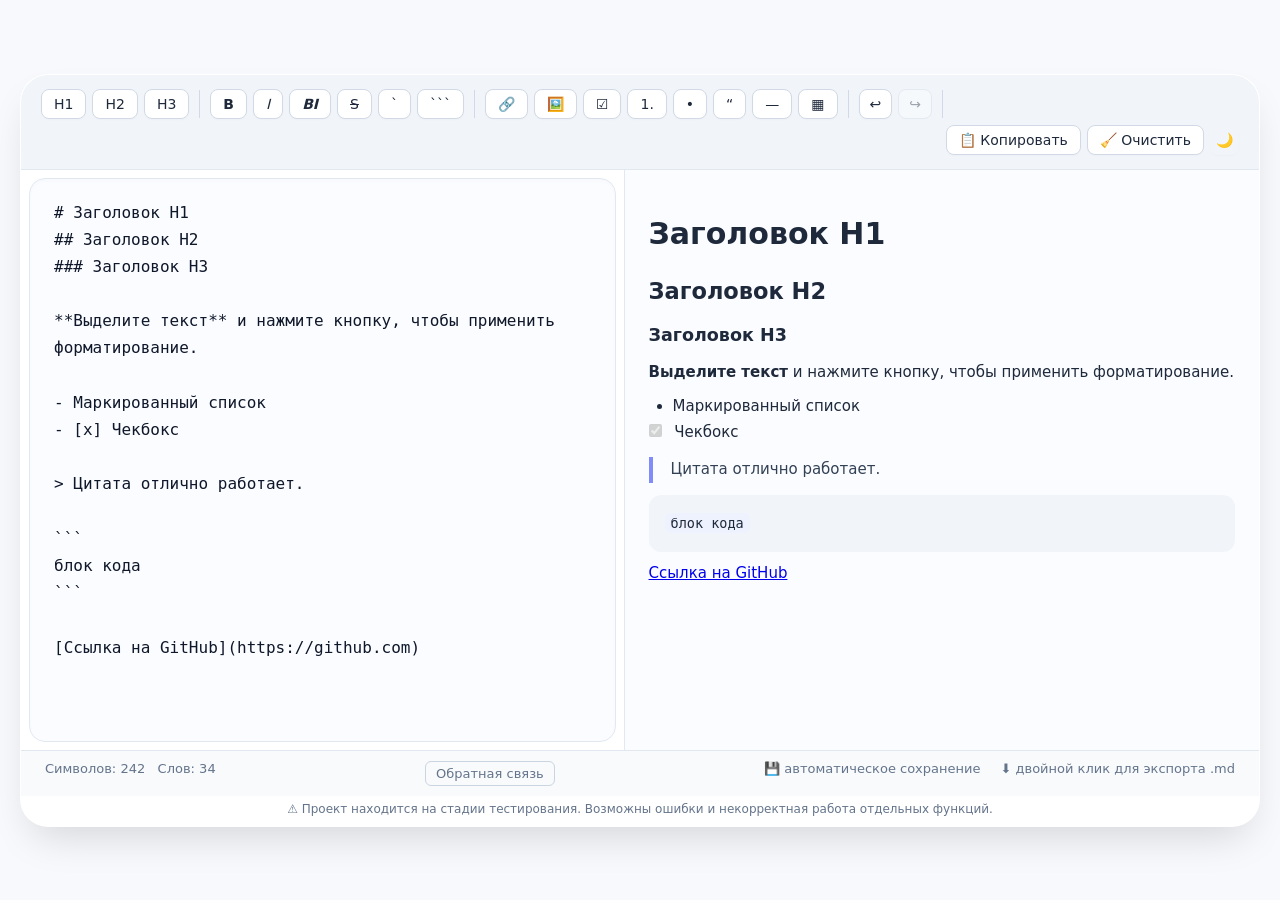
<file: index.html>
<!DOCTYPE html>
<html lang="ru">

<head>
    <meta charset="UTF-8">
    <meta name="viewport" content="width=device-width, initial-scale=1.0">
    <title>Markdown Редактор</title>
    <link rel="icon"
        href="data:image/svg+xml,<svg xmlns='http://www.w3.org/2000/svg' viewBox='0 0 64 64'><rect width='64' height='64' rx='14' fill='%234f46e5'/><text x='32' y='42' text-anchor='middle' font-family='Arial' font-size='28' font-weight='700' fill='white'>ME</text></svg>">

    <!-- Yandex.Metrika counter -->
    <script type="text/javascript">
        (function (m, e, t, r, i, k, a) {
            m[i] = m[i] || function () { (m[i].a = m[i].a || []).push(arguments) };
            m[i].l = 1 * new Date();
            for (var j = 0; j < document.scripts.length; j++) { if (document.scripts[j].src === r) { return; } }
            k = e.createElement(t), a = e.getElementsByTagName(t)[0], k.async = 1, k.src = r, a.parentNode.insertBefore(k, a)
        })(window, document, 'script', 'https://mc.yandex.ru/metrika/tag.js?id=112751073', 'ym');

        ym(112751073, 'init', { ssr: true, webvisor: true, clickmap: true, ecommerce: "dataLayer", referrer: document.referrer, url: location.href, accurateTrackBounce: true, trackLinks: true });
    </script>
    <noscript>
        <div><img src="https://mc.yandex.ru/watch/112751073" style="position:absolute; left:-9999px;" alt="" /></div>
    </noscript>
    <!-- /Yandex.Metrika counter -->

    <link rel="stylesheet" href="style.css">


</head>

<body>
    <div class="app">
        <div class="toolbar" id="toolbar">
            <!-- Заголовки H1, H2, H3 -->
            <button data-action="h1">H1</button>
            <button data-action="h2">H2</button>
            <button data-action="h3">H3</button>
            <div class="sep"></div>
            <!-- Форматирование -->
            <button data-action="bold"><b>B</b></button>
            <button data-action="italic"><i>I</i></button>
            <button data-action="bolditalic"><b><i>BI</i></b></button>
            <button data-action="strike"><s>S</s></button>
            <button data-action="code">`</button>
            <button data-action="codeblock">```</button>
            <div class="sep"></div>
            <!-- Вставка -->
            <button data-action="link">🔗</button>
            <button data-action="image">🖼️</button>
            <button data-action="checkbox">☑️</button>
            <button data-action="ol">1.</button>
            <button data-action="ul">•</button>
            <button data-action="quote">“</button>
            <button data-action="hr">—</button>
            <button data-action="table">▦</button>
            <div class="sep"></div>
            <!-- Undo / Redo -->
            <button id="undoBtn" class="undo-redo-btn" title="Отменить (Ctrl+Z)">↩️</button>
            <button id="redoBtn" class="undo-redo-btn" title="Вернуть (Ctrl+Y)">↪️</button>
            <div class="sep"></div>
            <div class="right-buttons">
                <button id="copyBtn">📋 Копировать</button>
                <button id="clearBtn">🧹 Очистить</button>
                <button id="themeToggle" class="theme-toggle" title="Сменить тему">🌙</button>
            </div>
        </div>

        <div class="editor-panel">
            <div class="editor">
                <textarea id="markdownInput" placeholder="Введите Markdown..."></textarea>
            </div>
            <div class="preview" id="preview"></div>
        </div>

        <div class="status-bar">
            <span id="stats">Символов: 0 &nbsp; Слов: 0</span>
            <button class="feedback-btn" onclick="openFeedback()">Обратная связь</button>
            <span>💾 автоматическое сохранение</span>
        </div>
        <div class="test-notice">
            ⚠️ Проект находится на стадии тестирования. Возможны ошибки и некорректная работа отдельных функций.
        </div>
    </div>

    <!-- Форма обратной связи -->
    <div class="feedback-modal" id="feedbackModal">
        <div class="feedback-box">
            <button class="feedback-close" onclick="closeFeedback()">×</button>
            <h3>Обратная связь</h3>
            <p>Нашли ошибку или хотите предложить улучшение?</p>
            <form action="https://formspree.io/f/xrpbgyyn" method="POST">
                <input type="email" name="email" placeholder="Ваш email (необязательно)">
                <textarea name="message" placeholder="Сообщение" required></textarea>
                <button class="feedback-submit" type="submit">Отправить</button>
            </form>
        </div>
    </div>

    <script src="script.js"></script>

</body>

</html>
</file>
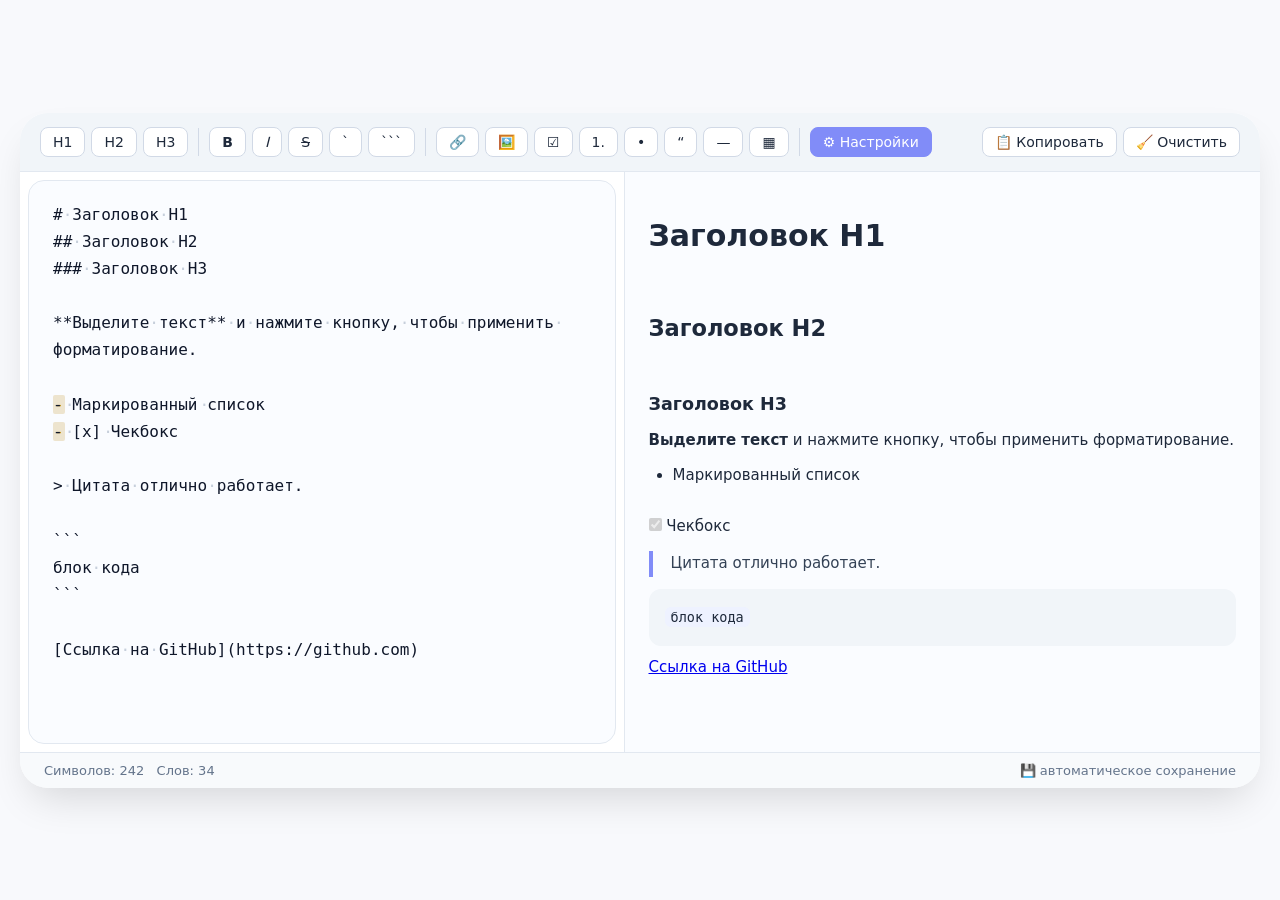
<file: me 2.html>
<!DOCTYPE html>
<html lang="ru">
<head>
    <meta charset="UTF-8">
    <meta name="viewport" content="width=device-width, initial-scale=1.0">
    <title>Markdown Редактор - Подсветка буквы Ё</title>
    <style>
        * {
            margin: 0;
            padding: 0;
            box-sizing: border-box;
        }
        body {
            font-family: system-ui, -apple-system, 'Segoe UI', Roboto, 'Helvetica Neue', sans-serif;
            background: #f8f9fc;
            color: #1e293b;
            display: flex;
            justify-content: center;
            align-items: center;
            min-height: 100vh;
            padding: 20px;
        }
        .app {
            max-width: 1400px;
            width: 100%;
            background: #ffffff;
            border-radius: 28px;
            box-shadow: 0 20px 40px -12px rgba(0, 0, 0, 0.15);
            overflow: hidden;
            display: flex;
            flex-direction: column;
        }
        .toolbar {
            display: flex;
            flex-wrap: wrap;
            gap: 6px;
            padding: 14px 20px;
            background: #f1f5f9;
            border-bottom: 1px solid #e2e8f0;
            align-items: center;
        }
        .toolbar button {
            background: white;
            border: 1px solid #d1d9e6;
            border-radius: 8px;
            padding: 6px 12px;
            font-size: 14px;
            font-weight: 500;
            color: #1e293b;
            cursor: pointer;
            display: inline-flex;
            align-items: center;
            gap: 4px;
            transition: 0.15s;
            font-family: inherit;
            white-space: nowrap;
        }
        .toolbar button:hover {
            background: #eef2ff;
            border-color: #818cf8;
            transform: translateY(-1px);
        }
        .toolbar .sep {
            width: 1px;
            height: 28px;
            background: #d1d9e6;
            margin: 0 4px;
        }
        .toolbar .right-buttons {
            margin-left: auto;
            display: flex;
            gap: 6px;
        }
        .editor-panel {
            display: flex;
            flex-direction: row;
            height: 580px;
        }
        .editor {
            flex: 1;
            display: flex;
            flex-direction: column;
            padding: 8px;
            background: #ffffff;
            position: relative;
        }
        
        .editor-wrapper {
            position: relative;
            width: 100%;
            height: 100%;
            border-radius: 16px;
            border: 1px solid #e2e8f0;
            background: #fafcff;
            overflow: hidden;
        }
        .editor-wrapper:focus-within {
            border-color: #818cf8;
            box-shadow: 0 0 0 3px rgba(99, 102, 241, 0.15);
        }
        
        .editor-overlay {
            position: absolute;
            top: 0;
            left: 0;
            width: 100%;
            height: 100%;
            padding: 20px 24px;
            font-size: 16px;
            line-height: 1.7;
            font-family: 'SF Mono', 'Fira Code', 'Consolas', monospace;
            color: transparent;
            white-space: pre-wrap;
            word-wrap: break-word;
            pointer-events: none;
            z-index: 1;
            overflow: hidden;
            tab-size: 4;
        }
        
        .editor-overlay .space-char {
            color: #94a3b8;
            opacity: 0.5;
            pointer-events: none;
        }
        
        .editor-overlay .tab-char {
            color: #94a3b8;
            opacity: 0.5;
            pointer-events: none;
        }
        
        .editor-overlay .tab-char::after {
            content: '→';
            color: #94a3b8;
            opacity: 0.5;
        }
        
        .editor-overlay .trailing-space {
            color: #dc2626;
            background: rgba(255, 0, 0, 0.15);
            pointer-events: none;
            border-radius: 2px;
        }
        
        .editor-overlay .percent-space {
            color: #dc2626;
            background: rgba(255, 0, 0, 0.2);
            pointer-events: none;
            border-radius: 2px;
            font-weight: bold;
        }
        
        .editor-overlay .decimal-separator {
            color: #dc2626;
            background: rgba(255, 0, 0, 0.25);
            pointer-events: none;
            border-radius: 2px;
            font-weight: bold;
            padding: 0 1px;
        }
        
        .editor-overlay .image-alt-error {
            color: #dc2626;
            background: rgba(255, 0, 0, 0.2);
            pointer-events: none;
            border-radius: 2px;
            font-weight: bold;
            padding: 0 2px;
        }
        
        .editor-overlay .dash-warning {
            color: #b8860b;
            background: rgba(184, 134, 11, 0.2);
            pointer-events: none;
            border-radius: 2px;
            font-weight: 500;
            padding: 0 1px;
        }
        
        .editor-overlay .quote-error {
            color: #dc2626;
            background: rgba(255, 0, 0, 0.2);
            pointer-events: none;
            border-radius: 2px;
            font-weight: bold;
            padding: 0 2px;
        }
        
        .editor-overlay .quote-warning {
            color: #b8860b;
            background: rgba(184, 134, 11, 0.2);
            pointer-events: none;
            border-radius: 2px;
            font-weight: 500;
            padding: 0 2px;
        }
        
        .editor-overlay .yo-error {
            color: #dc2626;
            background: rgba(255, 0, 0, 0.25);
            pointer-events: none;
            border-radius: 2px;
            font-weight: bold;
            padding: 0 2px;
        }
        
        .editor textarea {
            position: relative;
            z-index: 2;
            width: 100%;
            height: 100%;
            border: none;
            padding: 20px 24px;
            font-size: 16px;
            line-height: 1.7;
            font-family: 'SF Mono', 'Fira Code', 'Consolas', monospace;
            resize: none;
            background: transparent;
            color: #0f172a;
            outline: none;
            tab-size: 4;
            white-space: pre-wrap;
            word-wrap: break-word;
            letter-spacing: normal;
        }
        
        .editor textarea::selection {
            background: rgba(99, 102, 241, 0.2);
        }
        
        .preview {
            flex: 1;
            padding: 20px 24px;
            overflow-y: auto;
            background: #fafcff;
            border-left: 1px solid #e2e8f0;
            font-size: 15px;
            line-height: 1.7;
            color: #1e293b;
            white-space: pre-wrap;
            word-wrap: break-word;
        }
        .preview h1, .preview h2, .preview h3 { margin: 0.6em 0 0.3em; }
        .preview p { margin: 0.6em 0; }
        .preview code { background: #eef2ff; padding: 2px 6px; border-radius: 6px; font-size: 0.9em; }
        .preview pre { background: #f1f5f9; padding: 16px; border-radius: 12px; overflow-x: auto; }
        .preview blockquote { border-left: 4px solid #818cf8; padding-left: 18px; color: #334155; margin: 0.8em 0; }
        .preview ul, .preview ol { padding-left: 24px; }
        .preview img { max-width: 100%; border-radius: 12px; }
        
        .status-bar {
            display: flex;
            justify-content: space-between;
            padding: 10px 24px;
            font-size: 13px;
            color: #64748b;
            border-top: 1px solid #e2e8f0;
            background: #f8fafc;
        }
        .status-bar span {
            display: flex;
            gap: 20px;
        }

        .dropdown {
            position: relative;
            display: inline-block;
        }
        .dropdown-content {
            display: none;
            position: absolute;
            top: 100%;
            left: 0;
            background: white;
            min-width: 280px;
            box-shadow: 0 8px 16px rgba(0,0,0,0.15);
            border-radius: 12px;
            padding: 12px 16px;
            z-index: 1000;
            border: 1px solid #e2e8f0;
            max-height: 400px;
            overflow-y: auto;
        }
        .dropdown-content.show {
            display: block;
        }
        .dropdown-content label {
            display: flex;
            align-items: center;
            gap: 8px;
            padding: 4px 0;
            font-size: 14px;
            cursor: pointer;
        }
        .dropdown-content label:hover {
            background: #f1f5f9;
        }
        .dropdown-content .dropdown-header {
            font-weight: 600;
            padding: 4px 0 8px 0;
            border-bottom: 1px solid #e2e8f0;
            margin-bottom: 8px;
            display: flex;
            justify-content: space-between;
            flex-wrap: wrap;
            gap: 8px;
        }
        .dropdown-content .dropdown-header button {
            background: none;
            border: none;
            color: #818cf8;
            cursor: pointer;
            font-size: 13px;
            padding: 0 8px;
        }
        .dropdown-content .dropdown-header button:hover {
            text-decoration: underline;
        }
        .dropdown-content input[type="checkbox"] {
            width: 16px;
            height: 16px;
            cursor: pointer;
        }

        .dropdown-btn {
            background: #818cf8 !important;
            color: white !important;
            border-color: #818cf8 !important;
        }
        .dropdown-btn:hover {
            background: #6366f1 !important;
            border-color: #6366f1 !important;
        }

        @media (max-width: 800px) {
            .editor-panel {
                flex-direction: column;
                height: auto;
            }
            .preview {
                border-left: none;
                border-top: 1px solid #e2e8f0;
                min-height: 260px;
                max-height: 400px;
            }
            .editor-wrapper {
                min-height: 300px;
            }
        }
    </style>
</head>
<body>
<div class="app">
    <div class="toolbar">
        <button data-action="h1">H1</button>
        <button data-action="h2">H2</button>
        <button data-action="h3">H3</button>
        <div class="sep"></div>
        <button data-action="bold"><b>B</b></button>
        <button data-action="italic"><i>I</i></button>
        <button data-action="strike"><s>S</s></button>
        <button data-action="code">`</button>
        <button data-action="codeblock">```</button>
        <div class="sep"></div>
        <button data-action="link">🔗</button>
        <button data-action="image">🖼️</button>
        <button data-action="checkbox">☑️</button>
        <button data-action="ol">1.</button>
        <button data-action="ul">•</button>
        <button data-action="quote">“</button>
        <button data-action="hr">—</button>
        <button data-action="table">▦</button>
        <div class="sep"></div>
        
        <div class="dropdown">
            <button id="dropdownToggle" class="dropdown-btn">⚙️ Настройки</button>
            <div id="dropdownMenu" class="dropdown-content">
                <div class="dropdown-header">
                    <span>Опции отображения</span>
                    <div>
                        <button id="enableAllBtn">Включить все</button>
                        <button id="disableAllBtn">Отключить все</button>
                    </div>
                </div>
                <label><input type="checkbox" id="optSpaces" checked> Показывать пробелы/табуляцию</label>
                <label><input type="checkbox" id="optTrailingSpaces" checked> Подсвечивать пробелы в конце строк</label>
                <label><input type="checkbox" id="optPercentSpaces" checked> Подсвечивать пробелы между цифрами и %</label>
                <label><input type="checkbox" id="optDecimalSeparator" checked> Подсвечивать неверный разделитель дробной части</label>
                <label><input type="checkbox" id="optImageAlt" checked> Подсвечивать пустой alt в изображениях</label>
                <label><input type="checkbox" id="optDashes" checked> Подсвечивать тире и дефисы (тускло-жёлтый)</label>
                <label><input type="checkbox" id="optQuotes" checked> Подсвечивать кавычки "" (красный), «» (жёлтый)</label>
                <label><input type="checkbox" id="optYo" checked> Подсвечивать букву Ё (красный)</label>
                <label><input type="checkbox" id="optKeywords"> Ключевые слова (тускло-жёлтый)</label>
                <label><input type="checkbox" id="optSpellCheck"> Орфография (красный)</label>
                <label><input type="checkbox" id="optPunctuationCheck"> Пунктуация (синий)</label>
            </div>
        </div>
        
        <div class="right-buttons">
            <button id="copyBtn">📋 Копировать</button>
            <button id="clearBtn">🧹 Очистить</button>
        </div>
    </div>

    <div class="editor-panel">
        <div class="editor">
            <div class="editor-wrapper">
                <div class="editor-overlay" id="editorOverlay"></div>
                <textarea id="markdownInput" placeholder="Введите Markdown..."></textarea>
            </div>
        </div>
        <div class="preview" id="preview"></div>
    </div>

    <div class="status-bar">
        <span id="stats">Символов: 0 &nbsp; Слов: 0</span>
        <span>💾 автоматическое сохранение</span>
    </div>
</div>

<script>
    (function() {
        // === Элементы ===
        const textarea = document.getElementById('markdownInput');
        const overlay = document.getElementById('editorOverlay');
        const preview = document.getElementById('preview');
        const copyBtn = document.getElementById('copyBtn');
        const clearBtn = document.getElementById('clearBtn');
        const stats = document.getElementById('stats');
        const dropdownToggle = document.getElementById('dropdownToggle');
        const dropdownMenu = document.getElementById('dropdownMenu');
        const enableAllBtn = document.getElementById('enableAllBtn');
        const disableAllBtn = document.getElementById('disableAllBtn');

        // === Опции ===
        const options = {
            spaces: document.getElementById('optSpaces'),
            trailingSpaces: document.getElementById('optTrailingSpaces'),
            percentSpaces: document.getElementById('optPercentSpaces'),
            decimalSeparator: document.getElementById('optDecimalSeparator'),
            imageAlt: document.getElementById('optImageAlt'),
            dashes: document.getElementById('optDashes'),
            quotes: document.getElementById('optQuotes'),
            yo: document.getElementById('optYo'),
            keywords: document.getElementById('optKeywords'),
            spellCheck: document.getElementById('optSpellCheck'),
            punctuationCheck: document.getElementById('optPunctuationCheck')
        };

        // === Функция для экранирования HTML ===
        function escapeHtml(text) {
            const map = {
                '&': '&amp;',
                '<': '&lt;',
                '>': '&gt;',
                '"': '&quot;',
                "'": '&#039;'
            };
            return text.replace(/[&<>"']/g, function(m) { return map[m]; });
        }

        // === Функция для создания overlay ===
        function updateOverlay() {
            const text = textarea.value;
            
            if (!options.spaces.checked && !options.trailingSpaces.checked && 
                !options.percentSpaces.checked && !options.decimalSeparator.checked &&
                !options.imageAlt.checked && !options.dashes.checked && 
                !options.quotes.checked && !options.yo.checked) {
                overlay.innerHTML = '';
                return;
            }
            
            let processedText = text;
            let replacements = [];
            
            // 1. Находим букву Ё (если опция включена)
            if (options.yo.checked) {
                // Ищем букву Ё в любом регистре
                const yoRegex = /[Ёё]/g;
                let match;
                while ((match = yoRegex.exec(text)) !== null) {
                    replacements.push({
                        start: match.index,
                        end: match.index + 1,
                        replacement: '<span class="yo-error">' + match[0] + '</span>'
                    });
                }
            }
            
            // 2. Находим кавычки (если опция включена)
            if (options.quotes.checked) {
                // Обычные кавычки
                const quoteRegex = /"/g;
                let match;
                while ((match = quoteRegex.exec(text)) !== null) {
                    replacements.push({
                        start: match.index,
                        end: match.index + 1,
                        replacement: '<span class="quote-error">"</span>'
                    });
                }
                
                // Кавычки-ёлочки
                const angleRegex = /[«»]/g;
                while ((match = angleRegex.exec(text)) !== null) {
                    replacements.push({
                        start: match.index,
                        end: match.index + 1,
                        replacement: '<span class="quote-warning">' + match[0] + '</span>'
                    });
                }
            }
            
            // 3. Находим тире и дефисы (если опция включена)
            if (options.dashes.checked) {
                const dashRegex = /[—–-]/g;
                let match;
                while ((match = dashRegex.exec(text)) !== null) {
                    replacements.push({
                        start: match.index,
                        end: match.index + 1,
                        replacement: '<span class="dash-warning">' + match[0] + '</span>'
                    });
                }
            }
            
            // Сортируем замены по убыванию стартовой позиции
            replacements.sort((a, b) => b.start - a.start);
            
            // Применяем замены
            let result = text;
            for (let i = 0; i < replacements.length; i++) {
                const r = replacements[i];
                const before = result.substring(0, r.start);
                const after = result.substring(r.end);
                result = before + r.replacement + after;
            }
            
            // Теперь экранируем результат, сохраняя HTML-теги
            let finalHtml = '';
            let currentPos = 0;
            
            // Находим все HTML-теги в результате
            const tagRegex = /<[^>]*>/g;
            let tagMatch;
            let tagPositions = [];
            
            while ((tagMatch = tagRegex.exec(result)) !== null) {
                tagPositions.push({
                    start: tagMatch.index,
                    end: tagMatch.index + tagMatch[0].length,
                    content: tagMatch[0]
                });
            }
            
            // Обрабатываем текст, экранируя только не-HTML части
            let lastEnd = 0;
            for (let i = 0; i < tagPositions.length; i++) {
                const tag = tagPositions[i];
                // Экранируем текст до тега
                finalHtml += escapeHtml(result.substring(lastEnd, tag.start));
                // Добавляем тег как есть
                finalHtml += tag.content;
                lastEnd = tag.end;
            }
            // Добавляем остаток текста
            finalHtml += escapeHtml(result.substring(lastEnd));
            
            // 4. Подсветка изображений с пустым alt
            if (options.imageAlt.checked) {
                let imageResult = '';
                let currentPos2 = 0;
                const imageRegex = /!\[([^\]]*)\]\(([^)]+)\)/g;
                let match;
                let matches = [];
                
                const originalText = text;
                while ((match = imageRegex.exec(originalText)) !== null) {
                    matches.push({
                        fullMatch: match[0],
                        alt: match[1],
                        url: match[2],
                        start: match.index,
                        end: match.index + match[0].length
                    });
                }
                
                for (let i = matches.length - 1; i >= 0; i--) {
                    const m = matches[i];
                    const escapedMatch = escapeHtml(m.fullMatch);
                    if (!m.alt || m.alt.trim() === '') {
                        finalHtml = finalHtml.replace(escapedMatch, '<span class="image-alt-error">' + escapedMatch + '</span>');
                    }
                }
            }
            
            // 5. Подсветка пробелов в конце строк
            if (options.trailingSpaces.checked) {
                finalHtml = finalHtml.replace(/( +)(?=\n|$)/g, function(match) {
                    return match.split('').map(char => {
                        if (char === ' ') {
                            return '<span class="trailing-space">·</span>';
                        }
                        return char;
                    }).join('');
                });
            }
            
            // 6. Подсветка пробелов между цифрами и %
            if (options.percentSpaces.checked) {
                finalHtml = finalHtml.replace(/(\d)(\s+)(%)/g, function(match, digit, spaces, percent) {
                    const highlightedSpaces = spaces.split('').map(char => {
                        if (char === ' ') {
                            return '<span class="percent-space">·</span>';
                        }
                        return char;
                    }).join('');
                    return digit + highlightedSpaces + percent;
                });
            }
            
            // 7. Подсветка неверного разделителя дробной части
            if (options.decimalSeparator.checked) {
                finalHtml = finalHtml.replace(/(\d+)([,;:])(\d+)/g, function(match, before, separator, after) {
                    return before + '<span class="decimal-separator">' + separator + '</span>' + after;
                });
            }
            
            // 8. Подсветка пробелов и табуляции
            if (options.spaces.checked) {
                const lines = finalHtml.split('\n');
                const processedLines = lines.map(line => {
                    const hasSpecial = line.includes('trailing-space') || 
                                     line.includes('percent-space') || 
                                     line.includes('decimal-separator') ||
                                     line.includes('image-alt-error') ||
                                     line.includes('dash-warning') ||
                                     line.includes('quote-error') ||
                                     line.includes('quote-warning') ||
                                     line.includes('yo-error');
                    
                    if (hasSpecial) {
                        const parts = line.split(/(<span class="(?:trailing-space|percent-space|decimal-separator|image-alt-error|dash-warning|quote-error|quote-warning|yo-error)">.*?<\/span>)/g);
                        return parts.map(part => {
                            if (part.startsWith('<span class="trailing-space">') || 
                                part.startsWith('<span class="percent-space">') ||
                                part.startsWith('<span class="decimal-separator">') ||
                                part.startsWith('<span class="image-alt-error">') ||
                                part.startsWith('<span class="dash-warning">') ||
                                part.startsWith('<span class="quote-error">') ||
                                part.startsWith('<span class="quote-warning">') ||
                                part.startsWith('<span class="yo-error">')) {
                                return part;
                            } else {
                                return part.replace(/ /g, '<span class="space-char">·</span>');
                            }
                        }).join('');
                    } else {
                        return line.replace(/ /g, '<span class="space-char">·</span>');
                    }
                });
                finalHtml = processedLines.join('\n');
                
                finalHtml = finalHtml.replace(/\t/g, '<span class="tab-char">→   </span>');
            }
            
            finalHtml = finalHtml.replace(/\n/g, '<br>');
            
            overlay.innerHTML = finalHtml;
            
            overlay.scrollTop = textarea.scrollTop;
            overlay.scrollLeft = textarea.scrollLeft;
        }

        // === Рендеринг Markdown ===
        function renderMarkdown(text) {
            let html = text;
            
            html = html.replace(/```([\s\S]*?)```/g, (match, code) => {
                return `<pre><code>${escapeHtml(code.trim())}</code></pre>`;
            });
            
            html = html.replace(/`([^`]+)`/g, (match, code) => {
                return `<code>${escapeHtml(code)}</code>`;
            });
            
            html = html.replace(/^###### (.*$)/gm, '<h6>$1</h6>');
            html = html.replace(/^##### (.*$)/gm, '<h5>$1</h5>');
            html = html.replace(/^#### (.*$)/gm, '<h4>$1</h4>');
            html = html.replace(/^### (.*$)/gm, '<h3>$1</h3>');
            html = html.replace(/^## (.*$)/gm, '<h2>$1</h2>');
            html = html.replace(/^# (.*$)/gm, '<h1>$1</h1>');
            
            html = html.replace(/^- \[x\] (.*$)/gm, '<div><input type="checkbox" checked disabled> $1</div>');
            html = html.replace(/^- \[ \] (.*$)/gm, '<div><input type="checkbox" disabled> $1</div>');
            
            html = html.replace(/^---$/gm, '<hr>');
            
            html = html.replace(/^> (.*$)/gm, '<blockquote>$1</blockquote>');
            
            html = html.replace(/\[([^\]]+)\]\(([^)]+)\)/g, '<a href="$2" target="_blank">$1</a>');
            
            html = html.replace(/!\[([^\]]*)\]\(([^)]+)\)/g, '<img src="$2" alt="$1">');
            
            html = html.replace(/\*\*(.*?)\*\*/g, '<b>$1</b>');
            html = html.replace(/__(.*?)__/g, '<b>$1</b>');
            
            html = html.replace(/\*(.*?)\*/g, '<i>$1</i>');
            html = html.replace(/_(.*?)_/g, '<i>$1</i>');
            
            html = html.replace(/\*\*\*(.*?)\*\*\*/g, '<b><i>$1</i></b>');
            html = html.replace(/___(.*?)___/g, '<b><i>$1</i></b>');
            
            html = html.replace(/~~(.*?)~~/g, '<s>$1</s>');
            
            html = html.replace(/^- (.*$)/gm, '<li>$1</li>');
            html = html.replace(/^\* (.*$)/gm, '<li>$1</li>');
            html = html.replace(/^\d+\. (.*$)/gm, '<li>$1</li>');
            html = html.replace(/(<li>.*<\/li>)/s, '<ul>$1</ul>');
            
            const lines = html.split('\n');
            let inTable = false;
            let tableHtml = '';
            let newLines = [];
            for (let i = 0; i < lines.length; i++) {
                let line = lines[i];
                if (line.includes('|') && !line.startsWith('<')) {
                    if (!inTable) {
                        tableHtml = '<table>';
                        inTable = true;
                    }
                    let cells = line.split('|').filter(c => c.trim() !== '');
                    if (cells.length > 0 && cells.every(c => /^-+$/.test(c.trim()))) {
                        continue;
                    }
                    tableHtml += '<tr>';
                    cells.forEach(cell => {
                        tableHtml += `<td>${cell.trim()}</td>`;
                    });
                    tableHtml += '</tr>';
                } else {
                    if (inTable) {
                        tableHtml += '</table>';
                        newLines.push(tableHtml);
                        inTable = false;
                    }
                    newLines.push(line);
                }
            }
            if (inTable) {
                tableHtml += '</table>';
                newLines.push(tableHtml);
            }
            html = newLines.join('\n');
            
            html = html.replace(/\n\n/g, '</p><p>');
            html = '<p>' + html + '</p>';
            html = html.replace(/<p><pre>/g, '<pre>');
            html = html.replace(/<\/pre><\/p>/g, '</pre>');
            html = html.replace(/<p><ul>/g, '<ul>');
            html = html.replace(/<\/ul><\/p>/g, '</ul>');
            html = html.replace(/<p><ol>/g, '<ol>');
            html = html.replace(/<\/ol><\/p>/g, '</ol>');
            html = html.replace(/<p><blockquote>/g, '<blockquote>');
            html = html.replace(/<\/blockquote><\/p>/g, '</blockquote>');
            html = html.replace(/<p><h/g, '<h');
            html = html.replace(/<\/h\d><\/p>/g, (match) => match.replace('</p>', ''));
            html = html.replace(/<p><hr><\/p>/g, '<hr>');
            html = html.replace(/<p><div/g, '<div');
            html = html.replace(/<\/div><\/p>/g, '</div>');
            
            return html;
        }

        // === Обновление предпросмотра ===
        function updatePreview() {
            const text = textarea.value;
            updateOverlay();
            const rendered = renderMarkdown(text);
            preview.innerHTML = rendered;
            
            const chars = text.length;
            const words = text.trim() ? text.trim().split(/\s+/).length : 0;
            stats.innerHTML = `Символов: ${chars} &nbsp; Слов: ${words}`;
            
            localStorage.setItem('markdownEditorContent', text);
        }

        // === Синхронизация скролла ===
        textarea.addEventListener('scroll', function() {
            overlay.scrollTop = this.scrollTop;
            overlay.scrollLeft = this.scrollLeft;
        });

        // === Применение форматирования ===
        function wrapSelection(prefix, suffix, template) {
            const start = textarea.selectionStart;
            const end = textarea.selectionEnd;
            const selected = textarea.value.substring(start, end);
            let newText = '';
            let cursorPos = 0;

            if (selected.length > 0) {
                newText = prefix + selected + suffix;
                cursorPos = start + newText.length;
            } else {
                newText = template;
                cursorPos = start + prefix.length;
            }

            const before = textarea.value.substring(0, start);
            const after = textarea.value.substring(end);
            textarea.value = before + newText + after;
            textarea.focus();
            if (selected.length > 0) {
                textarea.selectionStart = start;
                textarea.selectionEnd = start + newText.length;
            } else {
                textarea.selectionStart = cursorPos;
                textarea.selectionEnd = cursorPos;
            }
            updatePreview();
        }

        function handleAction(action) {
            switch (action) {
                case 'h1': wrapSelection('# ', '', '# текст'); break;
                case 'h2': wrapSelection('## ', '', '## текст'); break;
                case 'h3': wrapSelection('### ', '', '### текст'); break;
                case 'bold': wrapSelection('**', '**', '**жирный**'); break;
                case 'italic': wrapSelection('*', '*', '*курсив*'); break;
                case 'strike': wrapSelection('~~', '~~', '~~зачеркнутый~~'); break;
                case 'code': wrapSelection('`', '`', '`код`'); break;
                case 'codeblock': wrapSelection('```\n', '\n```', '```\nблок кода\n```'); break;
                case 'link': wrapSelection('[', '](https://)', '[ссылка](https://)'); break;
                case 'image': wrapSelection('![', '](https://)', '![alt](https://)'); break;
                case 'checkbox': wrapSelection('- [ ] ', '', '- [ ] задача'); break;
                case 'ol': wrapSelection('1. ', '', '1. пункт'); break;
                case 'ul': wrapSelection('- ', '', '- пункт'); break;
                case 'quote': wrapSelection('> ', '', '> цитата'); break;
                case 'hr': wrapSelection('\n---\n', '', '---'); break;
                case 'table': wrapSelection('\n| заголовок | заголовок |\n| --- | --- |\n| ячейка | ячейка |\n', '', '| заголовок | заголовок |\n| --- | --- |\n| ячейка | ячейка |\n'); break;
                default: break;
            }
        }

        // === События ===
        document.querySelectorAll('[data-action]').forEach(btn => {
            btn.addEventListener('click', (e) => {
                const action = e.currentTarget.dataset.action;
                handleAction(action);
            });
        });

        dropdownToggle.addEventListener('click', (e) => {
            e.stopPropagation();
            dropdownMenu.classList.toggle('show');
        });

        document.addEventListener('click', (e) => {
            if (!dropdownToggle.contains(e.target) && !dropdownMenu.contains(e.target)) {
                dropdownMenu.classList.remove('show');
            }
        });

        enableAllBtn.addEventListener('click', () => {
            Object.values(options).forEach(opt => opt.checked = true);
            updatePreview();
        });

        disableAllBtn.addEventListener('click', () => {
            Object.values(options).forEach(opt => opt.checked = false);
            updatePreview();
        });

        Object.values(options).forEach(opt => {
            opt.addEventListener('change', updatePreview);
        });

        copyBtn.addEventListener('click', async () => {
            const text = textarea.value;
            try {
                await navigator.clipboard.writeText(text);
                copyBtn.textContent = '✅ Готово!';
                setTimeout(() => {
                    copyBtn.innerHTML = '📋 Копировать';
                }, 1500);
            } catch {
                textarea.select();
                document.execCommand('copy');
                copyBtn.textContent = '✅ Скопировано';
                setTimeout(() => { copyBtn.innerHTML = '📋 Копировать'; }, 1500);
            }
        });

        clearBtn.addEventListener('click', () => {
            if (confirm('Очистить весь текст?')) {
                textarea.value = '';
                updatePreview();
            }
        });

        textarea.addEventListener('input', updatePreview);

        // === Инициализация ===
        const saved = localStorage.getItem('markdownEditorContent');
        if (saved !== null) {
            textarea.value = saved;
        } else {
            textarea.value = `# Заголовок H1
## Заголовок H2
### Заголовок H3

**Выделите текст** и нажмите кнопку, чтобы применить форматирование.

Примеры подсветки буквы Ё:

1. Буква Ё (ПОДСВЕЧИВАЕТСЯ красным):
   - Ёлка
   - ёжик
   - подъём
   - мёд
   - всё
   - Её

2. Обычные кавычки (ПОДСВЕЧИВАЮТСЯ красным):
   - "пример"
   - Он сказал: "Привет!"

3. Кавычки-ёлочки (ПОДСВЕЧИВАЮТСЯ жёлтым):
   - «пример»
   - Он сказал: «Привет!»

4. Тире и дефисы (тускло-жёлтый):
   - Дефис: короткий-короткий
   - Среднее тире: пример – пример
   - Длинное тире: пример — пример

5. Изображения с пустым alt (красный):
   - ![](image.jpg)

6. Пробелы в конце строк:
   - С пробелами в конце   

Обычный текст с пробелами.

[Ссылка на GitHub](https://github.com)`;
        }

        updatePreview();
    })();
</script>
</body>
</html>
</file>
<file: style.css>
* {
    margin: 0;
    padding: 0;
    box-sizing: border-box;
    transition: background-color 0.2s, color 0.2s, border-color 0.2s;
}

body {
    font-family: system-ui, -apple-system, 'Segoe UI', Roboto, 'Helvetica Neue', sans-serif;
    background: #f8f9fc;
    color: #1e293b;
    display: flex;
    justify-content: center;
    align-items: center;
    min-height: 100vh;
    padding: 20px;
}

.app {
    max-width: 1400px;
    width: 100%;
    background: #ffffff;
    border-radius: 28px;
    box-shadow: 0 20px 40px -12px rgba(0, 0, 0, 0.15);
    overflow: hidden;
    display: flex;
    flex-direction: column;
    backdrop-filter: blur(2px);
    border: 1px solid rgba(255, 255, 255, 0.3);
}

body.dark .app {
    background: #1e293b;
    border-color: #334155;
    box-shadow: 0 20px 40px -12px #0f172a;
}

body.dark {
    background: #0f172a;
    color: #e2e8f0;
}

body.dark .toolbar button {
    background: #2d3a4f;
    color: #e2e8f0;
    border-color: #475569;
}

body.dark .toolbar button:hover {
    background: #3b4a63;
    border-color: #60a5fa;
}

body.dark .editor textarea {
    background: #0f172a;
    color: #e2e8f0;
    border-color: #334155;
}

body.dark .preview {
    background: #0f172a;
    border-color: #334155;
    color: #e2e8f0;
}

body.dark .status-bar {
    border-color: #334155;
    color: #94a3b8;
}

body.dark .preview blockquote {
    border-left-color: #60a5fa;
    color: #cbd5e1;
}

body.dark .preview code {
    background: #1e293b;
    color: #f1f5f9;
}

body.dark .preview pre {
    background: #1e293b;
}

.toolbar {
    display: flex;
    flex-wrap: wrap;
    gap: 6px;
    padding: 14px 20px;
    background: #f1f5f9;
    border-bottom: 1px solid #e2e8f0;
    align-items: center;
}

body.dark .toolbar {
    background: #1e293b;
    border-bottom-color: #334155;
}

.toolbar button {
    background: white;
    border: 1px solid #d1d9e6;
    border-radius: 8px;
    padding: 6px 12px;
    font-size: 14px;
    font-weight: 500;
    color: #1e293b;
    cursor: pointer;
    display: inline-flex;
    align-items: center;
    gap: 4px;
    box-shadow: 0 1px 2px rgba(0, 0, 0, 0.02);
    transition: 0.15s;
    font-family: inherit;
    white-space: nowrap;
}

.toolbar button:hover {
    background: #eef2ff;
    border-color: #818cf8;
    transform: translateY(-1px);
    box-shadow: 0 4px 8px rgba(0, 0, 0, 0.02);
}

.toolbar button:active {
    transform: translateY(0);
}

.toolbar .sep {
    width: 1px;
    height: 28px;
    background: #d1d9e6;
    margin: 0 4px;
}

body.dark .toolbar .sep {
    background: #475569;
}

.toolbar .right-buttons {
    margin-left: auto;
    display: flex;
    gap: 6px;
}

.editor-panel {
    display: flex;
    flex-direction: row;
    height: 580px;
}

.editor {
    flex: 1;
    display: flex;
    flex-direction: column;
    padding: 8px;
    background: #ffffff;
}

body.dark .editor {
    background: #1e293b;
}

.editor textarea {
    width: 100%;
    height: 100%;
    border: 1px solid #e2e8f0;
    border-radius: 16px;
    padding: 20px 24px;
    font-size: 16px;
    line-height: 1.7;
    font-family: 'SF Mono', 'Fira Code', 'Consolas', monospace;
    resize: none;
    background: #fafcff;
    color: #0f172a;
    outline: none;
    transition: 0.2s;
    box-shadow: inset 0 2px 4px rgba(0, 0, 0, 0.02);
}

body.dark .editor textarea {
    background: #0f172a;
    color: #e2e8f0;
    border-color: #334155;
}

.editor textarea:focus {
    border-color: #818cf8;
    box-shadow: 0 0 0 3px rgba(99, 102, 241, 0.15);
}

.preview {
    flex: 1;
    padding: 20px 24px;
    overflow-y: auto;
    background: #fafcff;
    border-left: 1px solid #e2e8f0;
    font-size: 15px;
    line-height: 1.7;
    color: #1e293b;
}

body.dark .preview {
    background: #0f172a;
    border-left-color: #334155;
    color: #e2e8f0;
}

.preview h1,
.preview h2,
.preview h3 {
    margin: 0.6em 0 0.3em;
}

.preview p {
    margin: 0.6em 0;
}

.preview code {
    background: #eef2ff;
    padding: 2px 6px;
    border-radius: 6px;
    font-size: 0.9em;
}

.preview pre {
    background: #f1f5f9;
    padding: 16px;
    border-radius: 12px;
    overflow-x: auto;
}

.preview blockquote {
    border-left: 4px solid #818cf8;
    padding-left: 18px;
    color: #334155;
    margin: 0.8em 0;
}

.preview ul,
.preview ol {
    padding-left: 24px;
}

.preview img {
    max-width: 100%;
    border-radius: 12px;
}

.preview table {
    border-collapse: collapse;
    width: 100%;
}

.preview th,
.preview td {
    border: 1px solid #cbd5e1;
    padding: 8px 14px;
}

body.dark .preview th,
body.dark .preview td {
    border-color: #475569;
}

.preview input[type="checkbox"] {
    margin-right: 8px;
}

.status-bar {
    display: flex;
    justify-content: space-between;
    padding: 10px 24px;
    font-size: 13px;
    color: #64748b;
    border-top: 1px solid #e2e8f0;
    background: #f8fafc;
}

.status-info {
    display: flex;
    align-items: center;
    gap: 12px;
}

.feedback-btn {
    padding: 4px 10px;
    border: 1px solid #cbd5e1;
    border-radius: 6px;
    background: transparent;
    color: inherit;
    cursor: pointer;
    font: inherit;
    font-size: 13px;
}

.feedback-btn:hover {
    background: #f1f5f9
}

body.dark .status-bar {
    background: #1e293b;
    border-color: #334155;
    color: #94a3b8;
}

.status-bar span {
    display: flex;
    gap: 20px;
}

@media (max-width: 800px) {
    .editor-panel {
        flex-direction: column;
        height: auto;
    }

    .preview {
        border-left: none;
        border-top: 1px solid #e2e8f0;
        min-height: 260px;
        max-height: 400px;
    }

    .toolbar button {
        padding: 4px 10px;
        font-size: 13px;
    }

    .right-buttons {
        flex-wrap: wrap;
    }
}

.feedback-modal {
    display: none;
    position: fixed;
    inset: 0;
    z-index: 1000;
    background: rgba(15, 23, 42, .55);
    align-items: center;
    justify-content: center;
    padding: 20px;
}

.feedback-modal.show {
    display: flex
}

.feedback-box {
    position: relative;
    width: 100%;
    max-width: 450px;
    padding: 24px;
    background: #fff;
    border-radius: 12px;
    box-shadow: 0 20px 50px rgba(0, 0, 0, .2);
}

.feedback-box h3 {
    margin: 0 0 6px
}

.feedback-box p {
    margin: 0 0 18px;
    color: #64748b;
    font-size: 14px;
}

.feedback-close {
    position: absolute;
    top: 8px;
    right: 12px;
    border: 0;
    background: none;
    color: #64748b;
    font-size: 26px;
    cursor: pointer;
}

.feedback-box form {
    display: grid;
    gap: 10px
}

.feedback-box input,
.feedback-box textarea {
    width: 100%;
    box-sizing: border-box;
    padding: 10px 12px;
    border: 1px solid #cbd5e1;
    border-radius: 7px;
    font: inherit;
}

.feedback-box textarea {
    min-height: 120px;
    resize: vertical;
}

.feedback-submit {
    padding: 10px;
    border: 0;
    border-radius: 7px;
    background: #4f46e5;
    color: #fff;
    cursor: pointer;
}

.test-notice {
    padding: 6px 12px 10px;
    color: #64748b;
    font-size: 12px;
    text-align: center;
}

@media (max-width: 600px) {
    .toolbar {
        gap: 4px;
        padding: 10px 12px;
    }

    .toolbar button {
        font-size: 12px;
        padding: 4px 8px;
    }

    .editor textarea {
        padding: 14px 16px;
        font-size: 15px;
    }
}

.copy-feedback {
    background: #10b981;
    color: white !important;
    border-color: #10b981 !important;
}

.theme-toggle {
    background: transparent !important;
    border: none !important;
    font-size: 20px;
    padding: 0 6px !important;
}

.undo-redo-btn {
    font-size: 16px;
    padding: 6px 10px !important;
}
</file>
